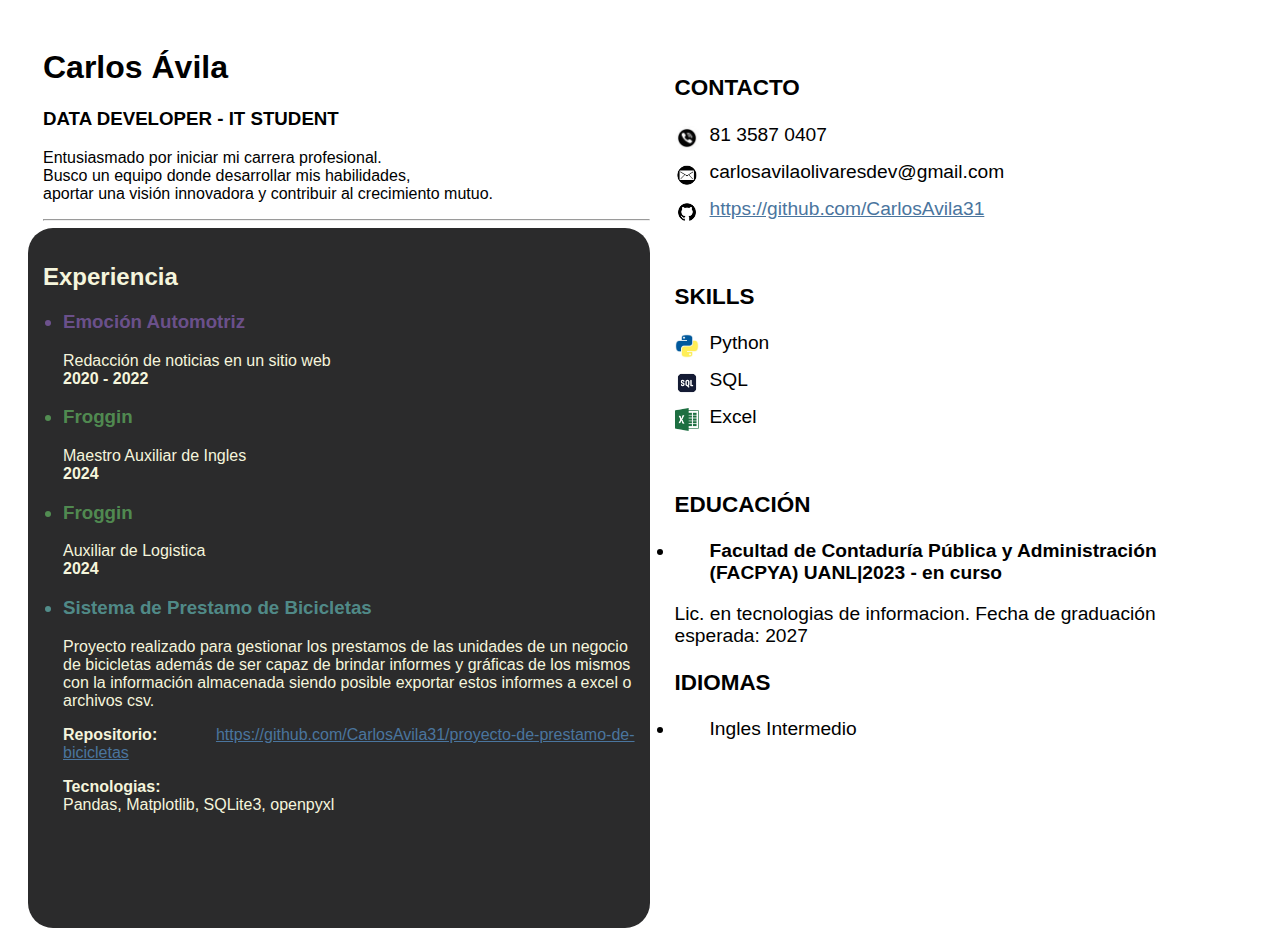
<file: CV/index.html>
<!DOCTYPE html>
<html lang="es">

<head>
    <meta charset="UTF-8">
    <meta name="viewport" content="width=device-width, initial-scale=1.0">

    <link rel="shortcut icon" href="assets/img/yo.webp" type="image/x-icon">
    <link rel="stylesheet" href="assets/css/style.css">
    <title>CV</title>

</head>

<body>
    <main class="layout">
        <div class="content">
            <header class="header">
                <h1 class="Nombre"><strong>Carlos Ávila</strong></h1>
                <h3 class="Data-Dev">DATA DEVELOPER - IT STUDENT</h3>
                <p>Entusiasmado por iniciar mi carrera profesional. <br>Busco un equipo donde desarrollar mis habilidades,
                    <br> aportar una visión innovadora y contribuir al crecimiento mutuo.
                    <hr>
                </p>
            </header>

            <div class="container">
                <h2>Experiencia</h2>
                <div class="menu">
                    <ul>
                        <li class="punto_emocion">
                            <h3 class="Emocion_Automotriz">Emoción Automotriz</h3>
                            <p>Redacción de noticias en un sitio web <br> <strong>2020 - 2022</strong></p>
                        </li>
                        <li class="punto_froggin">
                            <h3 class="Froggin">Froggin</h3>
                            <p>Maestro Auxiliar de Ingles <br> <strong>2024</strong></p>
                        </li>

                        <li class="punto_froggin">
                            <h3 class="Froggin">Froggin</h3>
                            <p>Auxiliar de Logistica <br><strong>2024</strong></p>
                        </li>

                        <li class="punto_bicis">
                            <h3 class="Sistema_bicis">Sistema de Prestamo de Bicicletas</h3>
                            <p>Proyecto realizado para gestionar los prestamos de las unidades de un negocio <br> de
                                bicicletas además de ser capaz de brindar informes y gráficas de los mismos <br> con la
                                información almacenada siendo posible exportar estos informes a excel o <br>archivos csv.
                            </p>
                            <p><strong>Repositorio: </strong><a href="https://github.com/CarlosAvila31/proyecto-de-prestamo-de-bicicletas"
                                    target="_blank"
                                    class="link">https://github.com/CarlosAvila31/proyecto-de-prestamo-de-bicicletas</a></p>
                            <p><strong>Tecnologias:</strong> <br>Pandas, Matplotlib, SQLite3, openpyxl</p>
                        </li>
                    </ul>
                </div>
            </div>
        </div>

        <aside class="aside">
            <h3>CONTACTO</h3>
            <ul>
                <li class="telefono">81 3587 0407</li>
                <li class="email">carlosavilaolivaresdev@gmail.com</li>
                <li class="github"> <a href="https://github.com/CarlosAvila31" target="_blank"
                        class="link">https://github.com/CarlosAvila31</a></li>
            </ul>

            <br>
            <h3>SKILLS</h3>
            <ul >
                <li class="python">Python</li>
                <li class="SQL">SQL</li>
                <li class="Excel">Excel</li>
            </ul>
            <br>
            <h3>EDUCACIÓN</h3>
            <ul>
                <li id="Educacion"><strong>Facultad de Contaduría Pública y Administración (FACPYA) UANL|2023 - en curso </strong></li>
            </ul>
            <p id="Educacion">Lic. en tecnologias de informacion. Fecha de graduación esperada: 2027</p>

            <h3>IDIOMAS</h3>
            <ul>
                <li id="Educacion">Ingles Intermedio</li>
            </ul>
        </aside>
    </main>



</body>

</html>
</file>
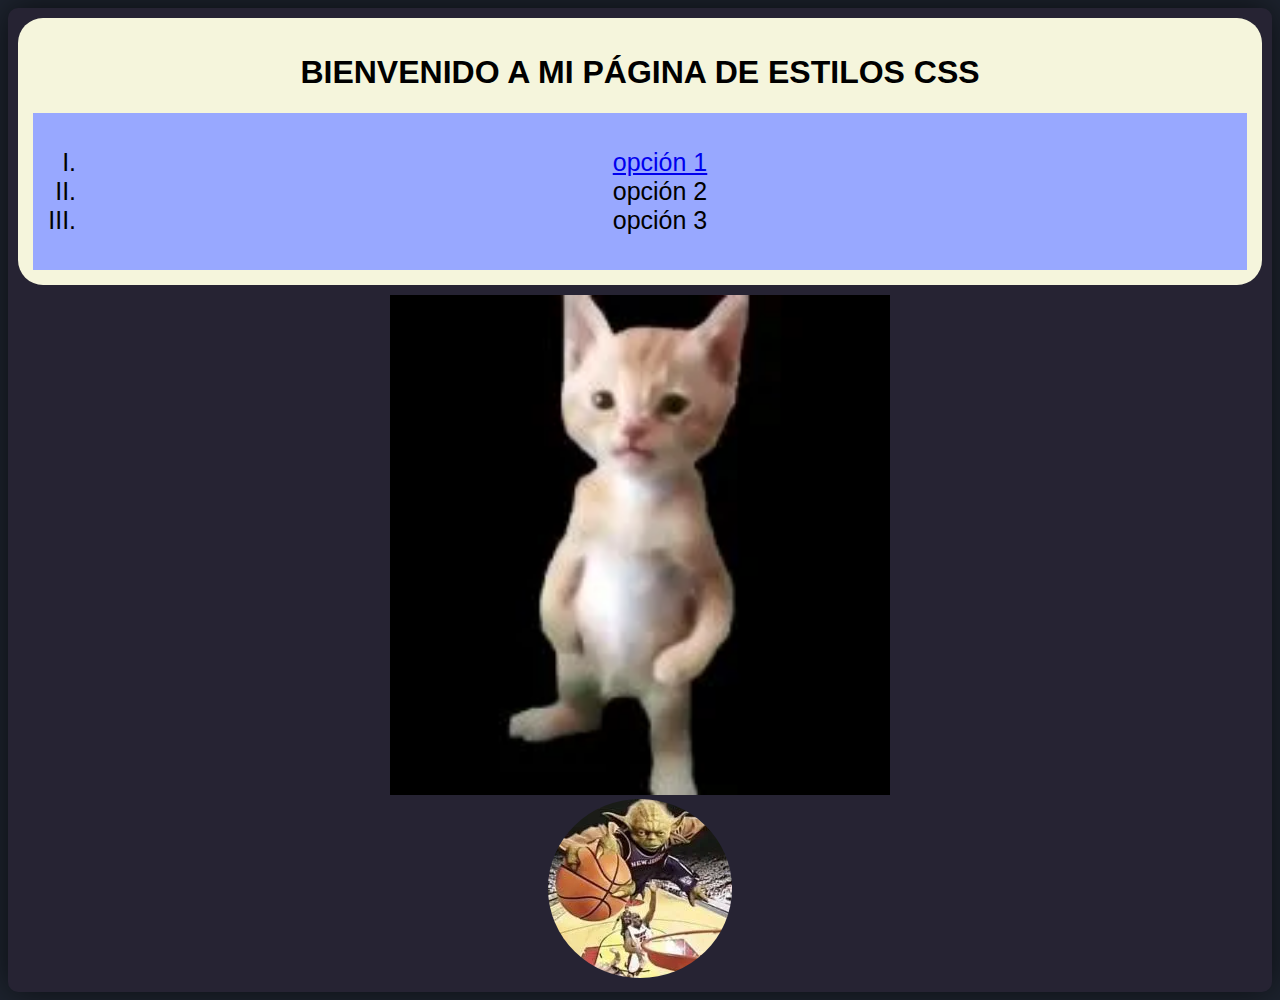
<file: design/index.html>
<!DOCTYPE html>
<html lang="es" translate="no">
<head>
    <meta charset="UTF-8">
    <title>Practica CSS</title>
    
    <!--Hoja de estilos externa de css asi bien aca-->
    <link rel="stylesheet" href="assets/css/style.css">
</head>
<body>
    <!--Inicio de la página-->

    <div id="container"> <!--Div nos permite agrupar diversos segmentos--> <!--Id es un unico identificador y class es genral y especifica diversas etiquetas-->
        
        <!--Barra superior de la página-->
        <div id="barrasuperior">
            <h1>Bienvenido a mi página de estilos css</h1>

            <!--Menu de opciones-->
            <div class="menu">
                <ol type="I">
                    <li> <a href="https://developer.mozilla.org/en-US/docs/Web/HTML/Reference/Elements/i" target="_blank" class="link">Opción 1</a></li>
                    <li>Opción 2</li>
                    <li>Opción 3</li>
                </ol>
            </div>
            <!--Fin Menu de opciones-->
        </div>
        
        <!--Fin Barra superior de la página-->

        <!--Imagen principal-->
        <div class="imgcontainer">
            <img src="assets/img/gato2.webp" class="animacion"
            alt="aqui tiene que salir un gato epico">
        <!--Fin imagen principal-->
        </div>

        <div class="foto2">
            <img src="assets/img/yoda.webp" class="animacion" alt="aqui esta yoda">
        </div>
    </div>
    <!--Fin de la página-->
    
</body>
</html>
</file>
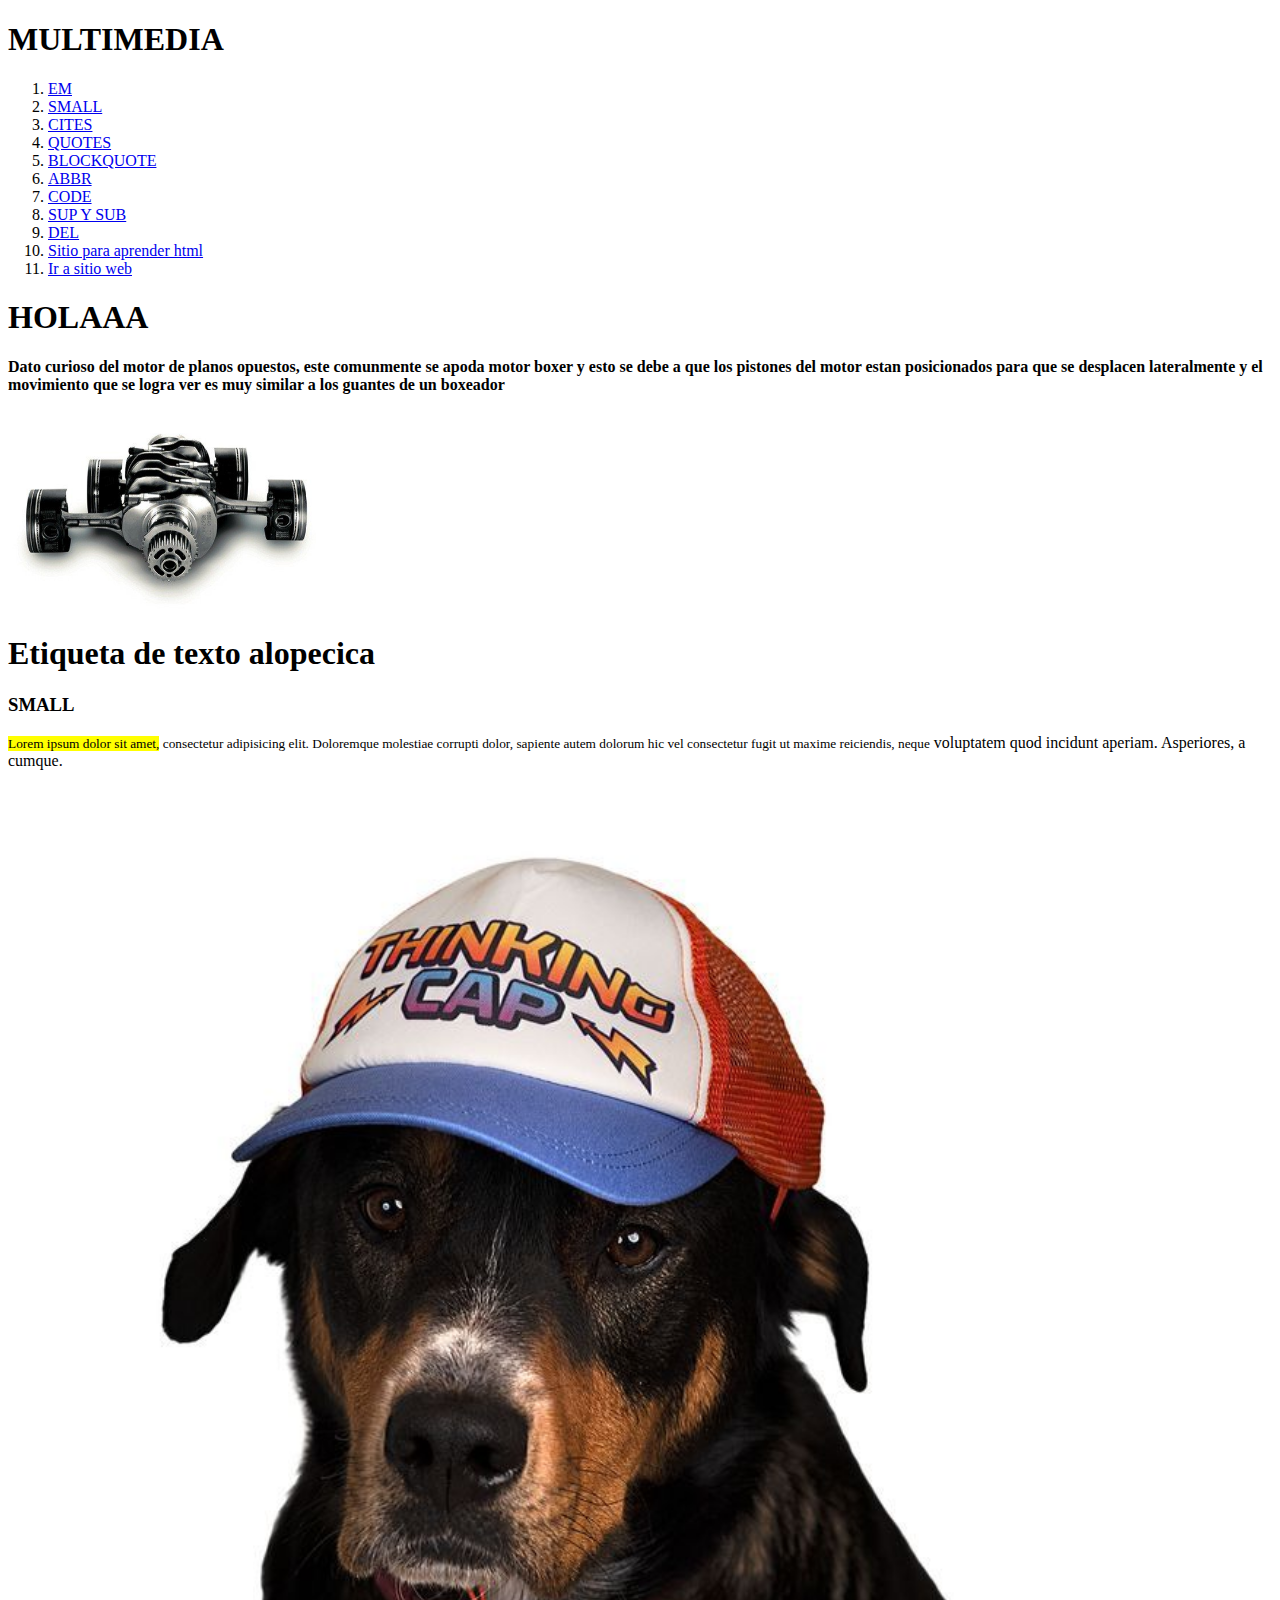
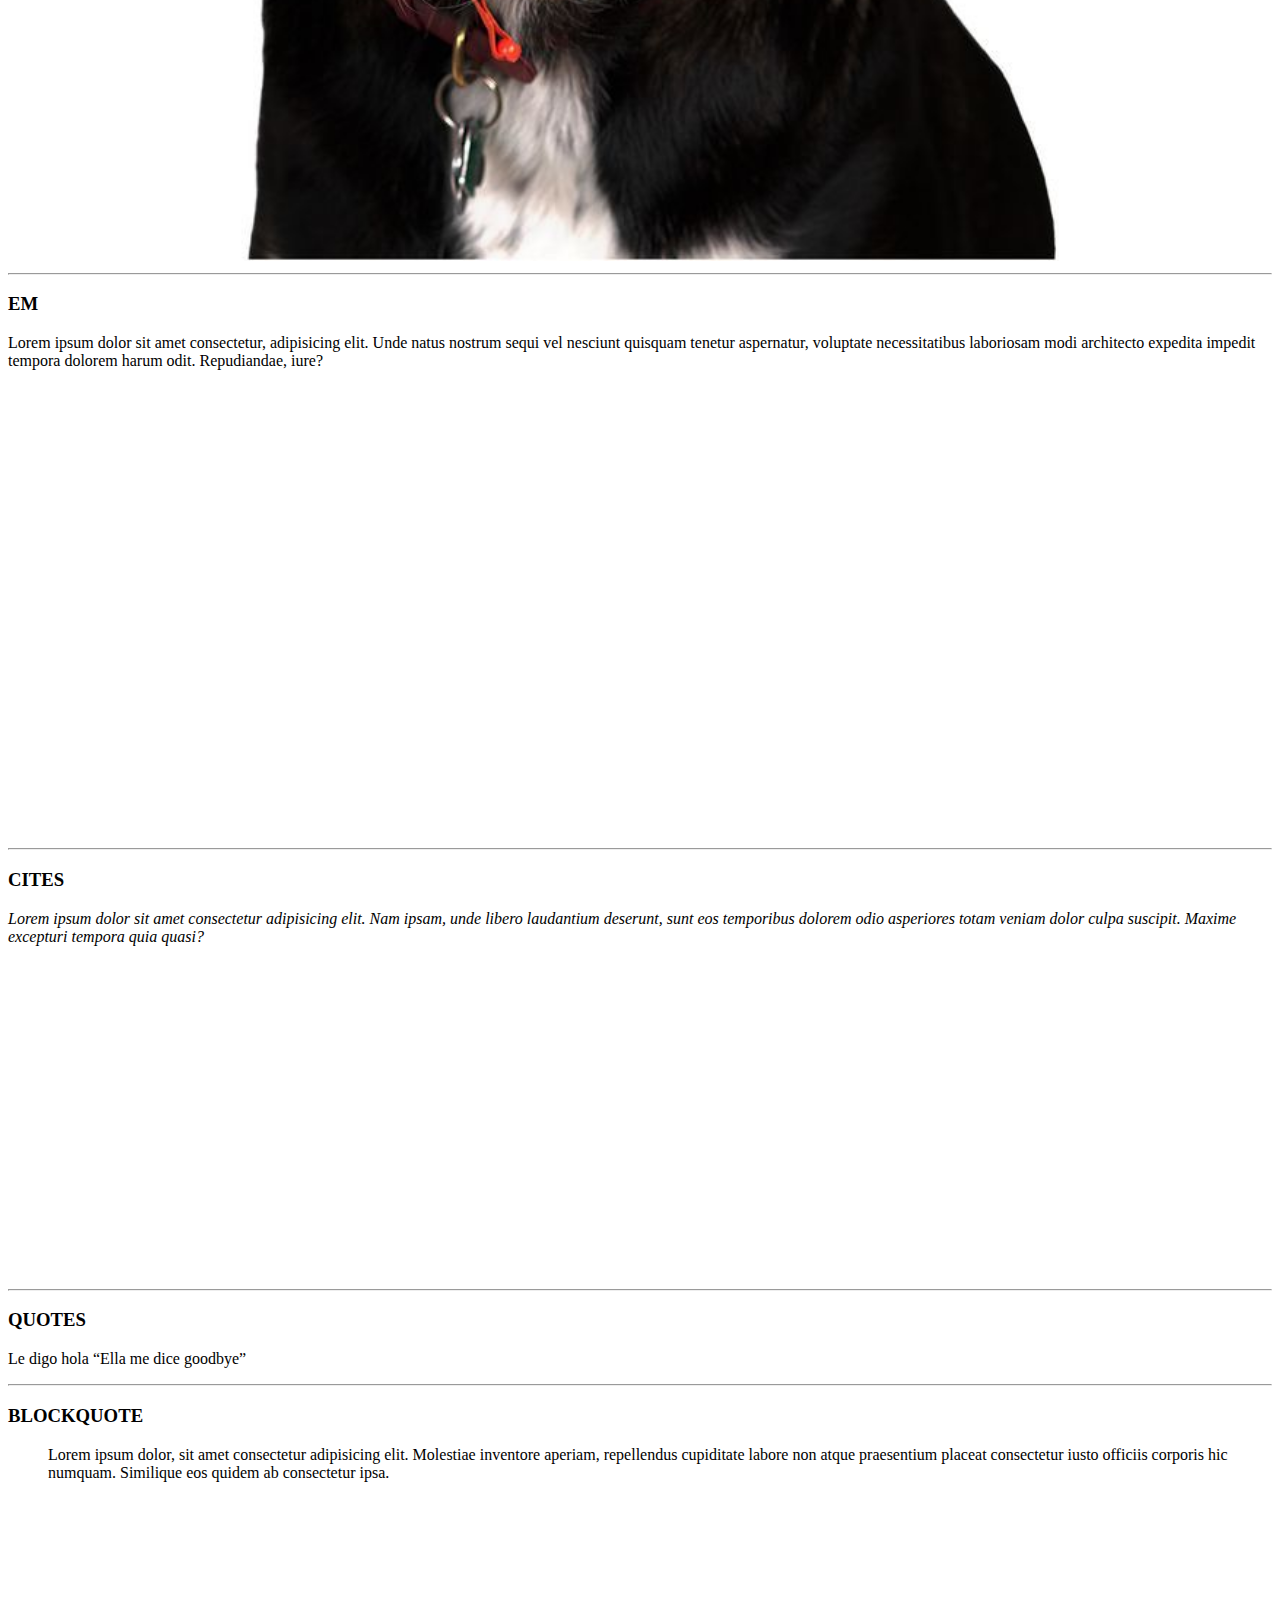
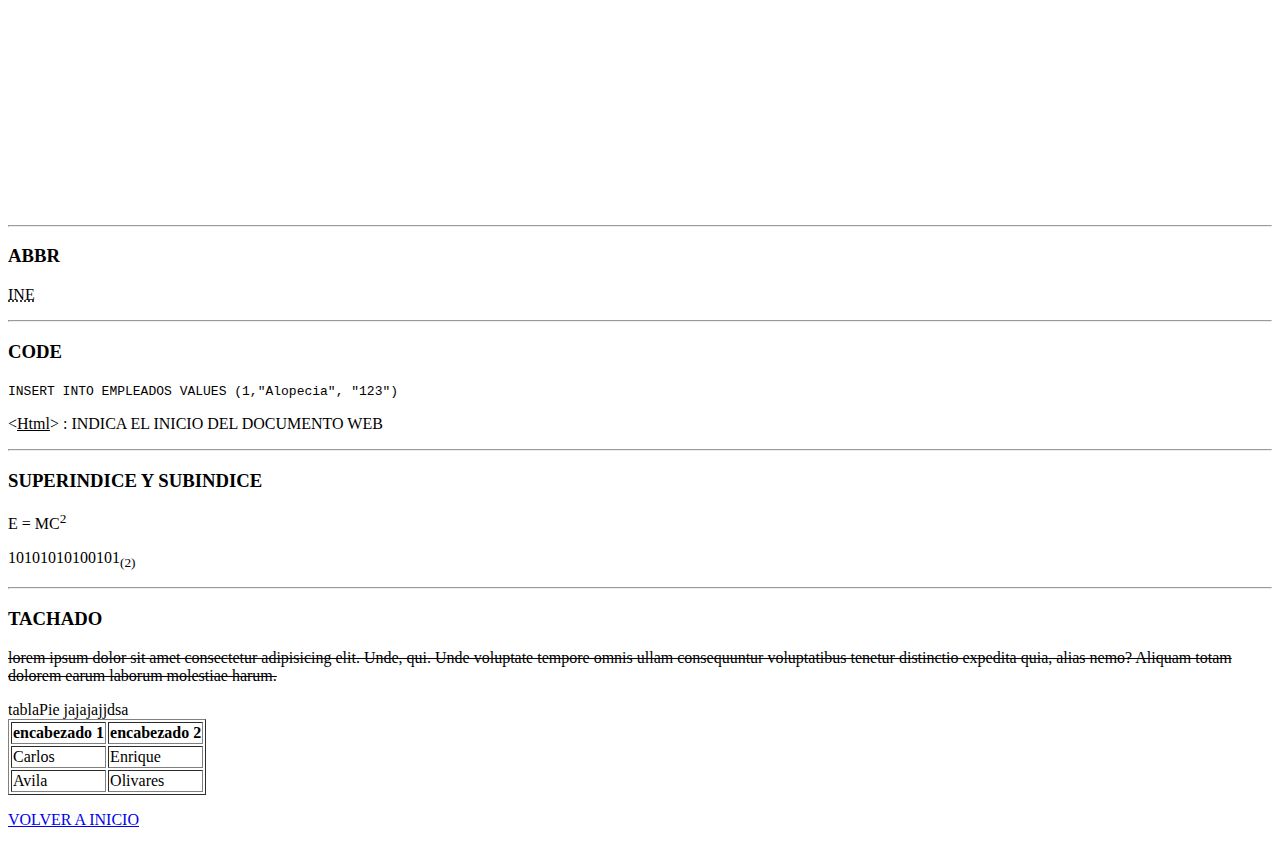
<file: pagina_etiquetas_normal/index.html>
<!DOCTYPE html>
<html lang="es" translate="no">

<head>
    <meta charset="UTF-8"> <!-- la etiquita meta te permite añadir metadatos a la pagina-->
    <title>Pagina etiquetas normal</title>
</head>

<body>
    <H1 id="inicio"> MULTIMEDIA</H1>
    <!-- Anclas comunmente se usan en menus-->
    <!-- MENU-->
    <OL>
        <LI> <a href="#em">EM</a></LI>
        <LI><a href="#small">SMALL</a></LI>
        <li> <a href="#citas">CITES</a></li>
        <LI> <a href="#quote">QUOTES</a></LI>
        <LI> <a href="#blockquote">BLOCKQUOTE</a></LI>
        <LI> <a href="#abbr">ABBR</a></LI>
        <LI> <a href="#code">CODE</a></LI>
        <LI> <a href="#sup y sub">SUP Y SUB</a></LI>
        <LI> <a href="#tachado">DEL</a></LI>
        <!-- el # indica que la ref no esta en una pagina externa sino que se encuentra dentro de la misma pagina-->
        <li> <a href="https://www-w3schools-com.translate.goog/html/?_x_tr_sl=en&_x_tr_tl=es&_x_tr_hl=es&_x_tr_pto=tc"
                target="_blank">Sitio para aprender html</a></li>
        <li> <a href="../mi_primer_pagina/index.html" target="_blank">Ir a sitio web</a></li>

    </OL>
    <h1>HOLAAA</h1>
    <h4>Dato curioso del motor de planos opuestos, este comunmente se apoda motor boxer y esto se debe a que los pistones del motor estan posicionados para que se desplacen lateralmente y el movimiento que se logra ver es muy similar a los guantes de un boxeador</h4>
    <img src="assets/img/motor-boxer_hd_13157.jpg" width="25%" alt="Aqui tiene que salir una de un motor">
    <h1>Etiqueta de texto alopecica</h1>
    <h3 id="small"> SMALL </h3>
    <p> <small> <mark> Lorem ipsum dolor sit amet,</mark> consectetur adipisicing elit. Doloremque molestiae corrupti
            dolor,
            sapiente autem
            dolorum hic vel consectetur fugit ut maxime reiciendis, neque</small> voluptatem quod incidunt aperiam.
        Asperiores, a
        cumque.</p>
    <img src="assets/img/perro_con_gorra.jpg" width="85%" alt="Ola soy Carlos">

    <hr>
    <h3 id="em"> EM</h3>
    <P> Lorem ipsum dolor sit amet consectetur, adipisicing elit. Unde natus nostrum sequi vel nesciunt quisquam tenetur
        aspernatur, voluptate necessitatibus laboriosam modi architecto expedita impedit tempora dolorem harum odit.
        Repudiandae, iure?</P>
    <iframe
        src="https://www.google.com/maps/embed?pb=!1m18!1m12!1m3!1d3594.2792700462537!2d-100.31066025645364!3d25.72827665386658!2m3!1f0!2f0!3f0!3m2!1i1024!2i768!4f13.1!3m3!1m2!1s0x866295094da26085%3A0x7262d01b7781d627!2sFACPYA%20Facultad%20de%20Contadur%C3%ADa%20P%C3%BAblica%20y%20Administraci%C3%B3n!5e0!3m2!1ses!2smx!4v1755551296691!5m2!1ses!2smx"
        width="600" height="450" style="border:0;" allowfullscreen="" loading="lazy"
        referrerpolicy="no-referrer-when-downgrade"></iframe>
    <hr>
    <h3 id="citas"> CITES </h3>
    <p> <cite> Lorem ipsum dolor sit amet consectetur adipisicing elit. Nam ipsam, unde libero laudantium deserunt, sunt
            eos temporibus dolorem odio asperiores totam veniam dolor culpa suscipit. Maxime excepturi tempora quia
            quasi?</cite></p>
            <iframe width="560" height="315" src="https://www.youtube.com/embed/YYsdcBacV2U?si=QT-NhthLFPwNULba&amp;start=99" title="YouTube video player" frameborder="0" allow="accelerometer; autoplay; clipboard-write; encrypted-media; gyroscope; picture-in-picture; web-share" referrerpolicy="strict-origin-when-cross-origin" allowfullscreen></iframe>
    <hr>
    <H3 id="quote"> QUOTES</H3>
    <p> Le digo hola <q>Ella me dice goodbye</q></p>

    <hr>
    <h3 id="blockquote"> BLOCKQUOTE </h3>
    <P>
    <blockquote> Lorem ipsum dolor, sit amet consectetur adipisicing elit. Molestiae inventore aperiam, repellendus
        cupiditate labore non atque praesentium placeat consectetur iusto officiis corporis hic numquam. Similique eos
        quidem ab consectetur ipsa.</blockquote>
    </P>
    <iframe width="560" height="315" src="https://www.youtube.com/embed/7ARFyrM6gVs?si=W5Pe4_VF4_2O7IO_" title="YouTube video player" frameborder="0" allow="accelerometer; autoplay; clipboard-write; encrypted-media; gyroscope; picture-in-picture; web-share" referrerpolicy="strict-origin-when-cross-origin" allowfullscreen></iframe>
    <hr>
    <h3 id="abbr">ABBR</h3>
    <P> <abbr title="INSTITUTO NACIONAL ELECTORAL"> INE</abbr></P>

    <hr>
    <H3 id="code"> CODE</H3> <!--Permite escribir bloques de codigo-->
    <p><code> INSERT INTO EMPLEADOS VALUES (1,"Alopecia", "123")</code></p>
    <p> &lt;<u>Html</u>&gt; : INDICA EL INICIO DEL DOCUMENTO WEB</p>
    <!-- eL &LT Y &GT ES ASCII ESTO LO PODEMOS USAR CUANDO NO SE PUEDAN USAR CIERTOS CARACTERES-->

    <hr>
    <h3 id="sup y sub"> SUPERINDICE Y SUBINDICE</h3>
    <!-- Es para los exponentes, sup es pa los de arriba sub es pa los de abajo-->
    <P> E = MC<SUP>2</SUP></P>
    <P> 10101010100101<SUB>(2)</SUB></P>

    <hr>
    <h3 id="tachado"> TACHADO</h3>
    <!-- El id me ayuda a diferenciar este h3 de todos los demas h3 para poder hacer referencia a el-->
    <p> <del> lorem ipsum dolor sit amet consectetur adipisicing elit. Unde, qui. Unde voluptate tempore omnis ullam
            consequuntur voluptatibus tenetur distinctio expedita quia, alias nemo? Aliquam totam dolorem earum laborum
            molestiae harum.</del></p>

            <table border="1"> <!--Border es opcional es para delimitar la tabla en cuadros-->
                <thead>
                    <tr><th>encabezado 1</th> <th>encabezado 2</th></tr>
                </thead>
                <tbody>
                <tr><td>Carlos</td> <td>Enrique</td></tr> <tr><td>Avila</td><td>Olivares</td></tr> <!--Cada tr corresponde a una fila de la tabla-->
                </tbody> 
                <tfoot>tablaPie jajajajjdsa</tfoot>
            </table>
    <p> <a href="#inicio">VOLVER A INICIO</a></p>
</body>


</html>
</file>
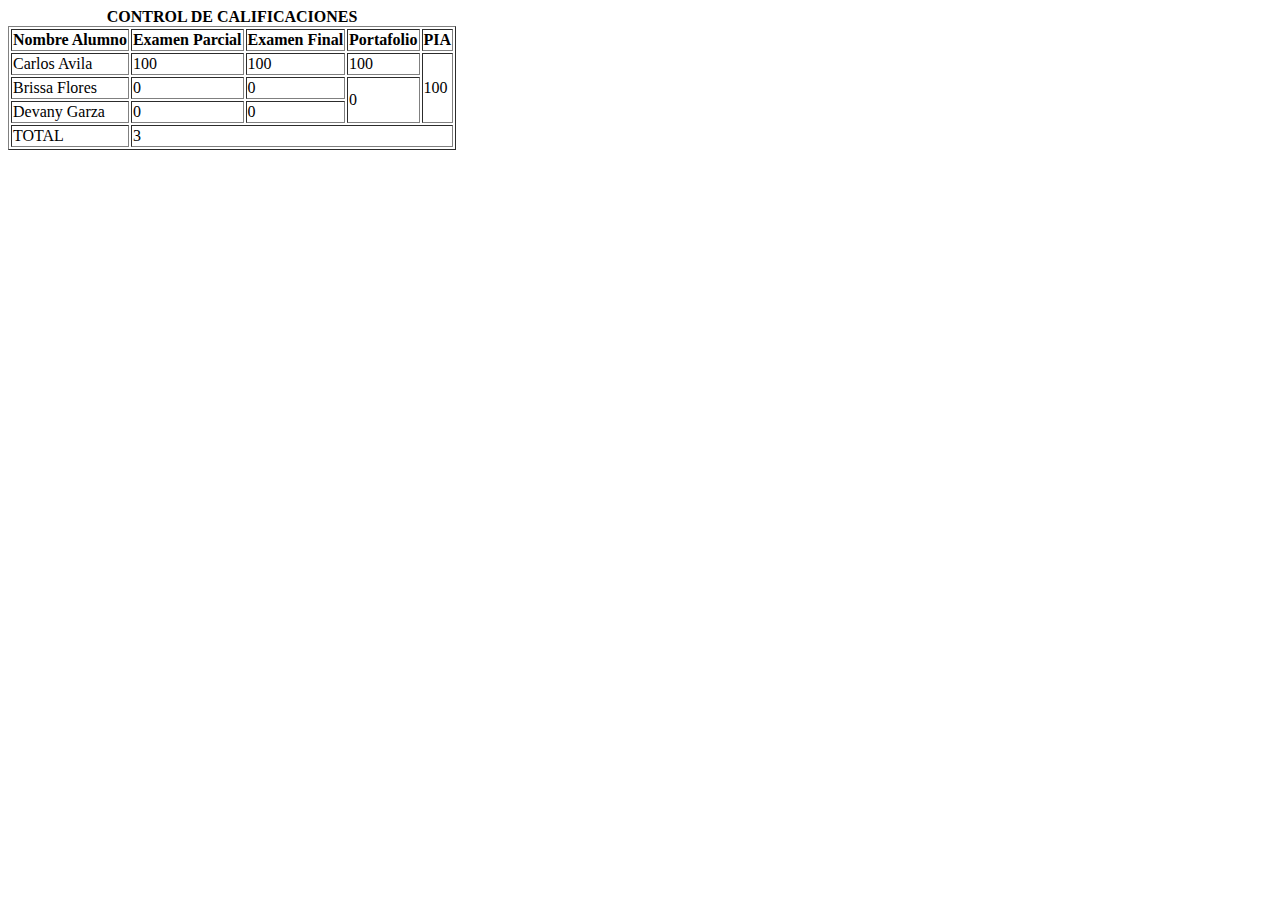
<file: tabla_calificaciones/index.html>
<!DOCTYPE html>
<html lang="es" translate="no">
    <head>
        <meta charset="UTF-8"> <!-- la etiquita meta te permite añadir metadatos a la pagina-->
        <title>CALIFICACIONES</title>
    </head>

    <body>
        <table border="1">
            <caption> <strong>CONTROL DE CALIFICACIONES</strong></caption>
            <thead>
                <tr>
                    <th>Nombre Alumno</th>
                    <th>Examen Parcial</th>
                    <th>Examen Final</th>
                    <th>Portafolio</th>
                    <th>PIA</th>
                </tr>
            </thead>
            
            <tbody>
                <tr>
                    <td>Carlos Avila</td>
                    <td>100</td>
                    <td>100</td>
                    <td>100</td>
                    <td rowspan="3">100</td> <!--Con la propiedad rowspan combinas varias filas verticalmente-->
                </tr>
                <tr>
                    <td>Brissa Flores</td>
                    <td>0</td>
                    <td>0</td>
                    <td rowspan="2">0</td>
                </tr>

                <tr>
                    <td>Devany Garza</td>
                    <td>0</td>
                    <td>0</td>
                </tr>
                
                <tr>
                    <td>TOTAL</td>
                    <td colspan="4">3</td> <!--la propiedad colspan me permite combinar varias columnas horizontalmente si lo quiero hacer verticalmente sera rowspan-->
                </tr>
            </tbody>
            
        </table>    
    </body>
</html>

</html>
</file>
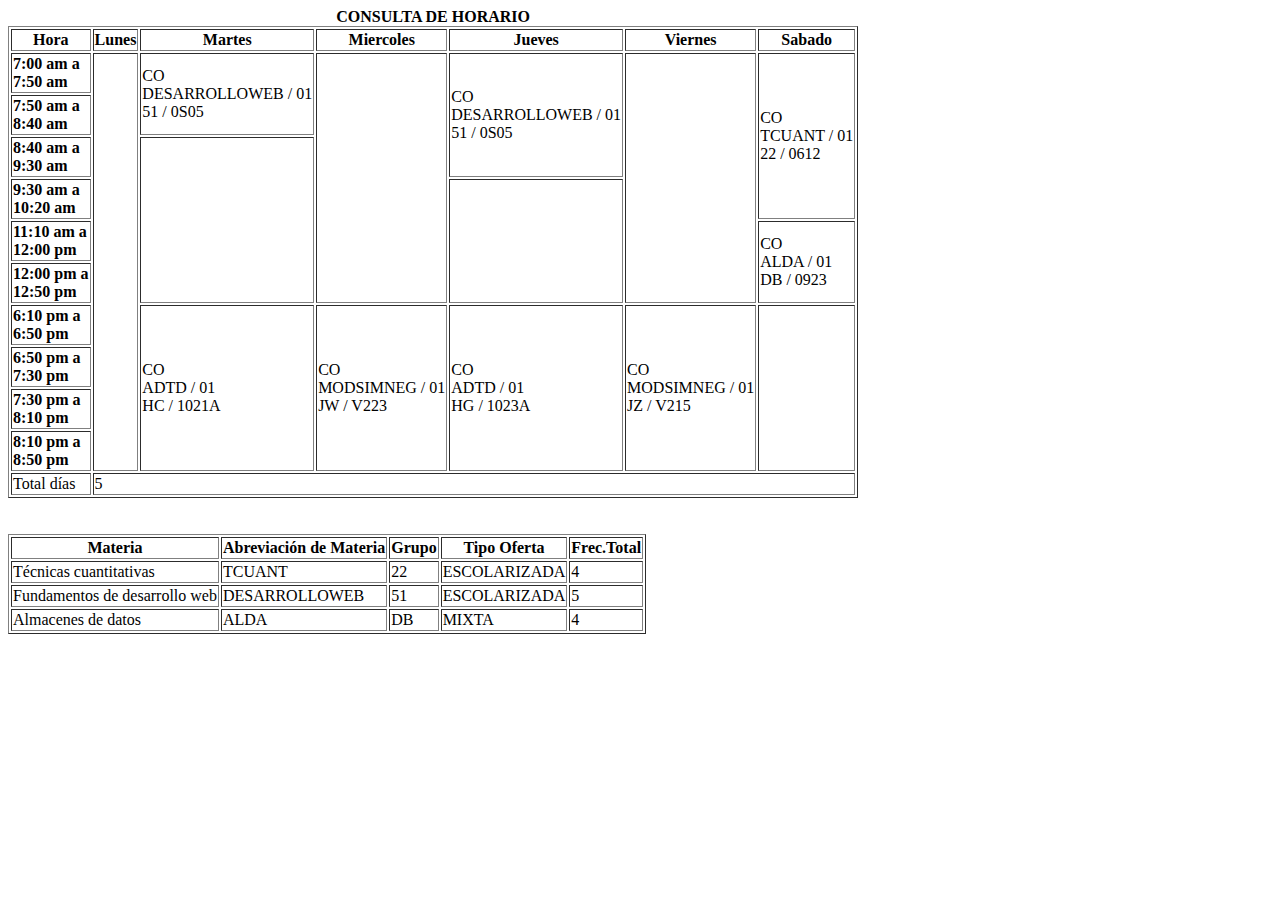
<file: tabla_horario/index.html>
<!DOCTYPE html>
<html lang="es" translate="no">
    <head>
        <meta charset="UTF-8"> <!-- la etiquita meta te permite añadir metadatos a la pagina-->
        <title>Tabla Horario</title>
    </head>

    <body>
        <table border="1">
            <caption> <strong>CONSULTA DE HORARIO</strong></caption>
            <thead>
                <tr>
                    <th>Hora</th>
                    <th>Lunes</th>
                    <th>Martes</th>
                    <th>Miercoles</th>
                    <th>Jueves</th>
                    <th>Viernes</th>
                    <th>Sabado</th>
                </tr>
            </thead>
            
            <tbody>
                <tr>
                    <td><strong>7:00 am a <br>7:50 am</strong></td>
                    <td rowspan="10"></td>
                    <td rowspan="2">CO <br> DESARROLLOWEB / 01 <br> 51 / 0S05</td>
                    <td rowspan="6"></td>
                    <td rowspan="3">CO <br> DESARROLLOWEB / 01 <br> 51 / 0S05</td>
                    <td rowspan="6"></td>
                    <td rowspan="4">CO <br>TCUANT / 01 <br>22 / 0612</td>
                </tr>
                <tr>
                    <td><strong>7:50 am a <br>8:40 am</strong></td>
                </tr>

                <tr>
                    <td><strong>8:40 am a <br>9:30 am</strong></td>
                    <td rowspan="4"></td>
                </tr>
                
                <tr>
                    <td><strong>9:30 am a <br>10:20 am</strong></td>
                    <td rowspan="3"></td>
                </tr>

                <tr>
                    <td><strong>11:10 am a <br>12:00 pm</strong></td>
                    <td rowspan="2">CO <br> ALDA / 01 <br> DB / 0923</td>
                </tr>
                <tr>
                    <td><strong>12:00 pm a <br>12:50 pm</strong></td>
                </tr>
                <tr>
                    <td><strong>6:10 pm a <br>6:50 pm</strong></td>
                    <td rowspan="4">CO <br> ADTD / 01 <br> HC / 1021A</td>
                    <td rowspan="4">CO <br> MODSIMNEG / 01 <br> JW / V223</td>
                    <td rowspan="4">CO <br> ADTD / 01 <br> HG / 1023A</td>
                    <td rowspan="4">CO <br> MODSIMNEG / 01 <br> JZ / V215</td>
                    <td rowspan="4"></td>
                </tr>
                <tr>
                    <td><strong>6:50 pm a <br>7:30 pm</strong></td>
                </tr>
                <tr>
                    <td><strong>7:30 pm a <br>8:10 pm</strong></td>
                </tr>
                <tr>
                    <td><strong>8:10 pm a <br>8:50 pm</strong></td>
                </tr>

                <tr>
                    <td>Total días</td>
                    <td colspan="6">5</td>
                </tr>
            </tbody>
            
        </table>
        <br>
        <br>
        <table border="1">
            <thead>
                <tr>
                    <th><strong>Materia</strong></th>
                    <th><strong>Abreviación de Materia</strong></th>
                    <th><strong>Grupo</strong></th>
                    <th><strong>Tipo Oferta</strong></th>
                    <th><strong>Frec.Total</strong></th>
                </tr>
            </thead>

            <tbody>
                <tr>
                    <td>Técnicas cuantitativas</td>
                    <td>TCUANT</td>
                    <td>22</td>
                    <td>ESCOLARIZADA</td>
                    <td>4</td>
                </tr>

                <tr>
                    <td>Fundamentos de desarrollo web</td>
                    <td>DESARROLLOWEB</td>
                    <td>51</td>
                    <td>ESCOLARIZADA</td>
                    <td>5</td>
                </tr>

                <tr>
                    <td>Almacenes de datos</td>
                    <td>ALDA</td>
                    <td>DB</td>
                    <td>MIXTA</td>
                    <td>4</td>
                </tr>
            </tbody>


        </table>
    </body>
</html>

</html>
</file>
<file: CV/assets/css/style.css>
html, body{
    background: rgb(255, 255, 255);
    margin: 50;
    height: 100%;
    font-family: 'Franklin Gothic Medium', 'Arial Narrow', Arial, sans-serif;
}

.layout{
    display: flex;
    height: 100vh;
    padding: 20px;
}

.content{
    flex: 0.9;
    display: flex;
    flex-direction: column;
}

.header{
    background: white;
    height: 200px;
    text-align: initial;
    font-size: medium;
    padding-left: 15px;
    font-family: 'Lucida Sans', 'Lucida Sans Regular', 'Lucida Grande', 'Lucida Sans Unicode', Geneva, Verdana, sans-serif;
}

.container{
    flex: 1;
    background: rgb(43, 43, 44);
    text-align: justify;
    font-size: medium;
    color: beige;
    padding: 15px;
    border-radius: 25px;
}

.container ul {
    list-style-type: disc; /* aseguramos que se vean los puntos */
    padding-left: 20px;
}

.container li::marker {
    font-size: 1.2em; /* opcional: agrandar los puntos */
}

/* Color distinto por item */
.punto_emocion::marker {
    color: rgba(132, 95, 175, 0.747);
}

.punto_froggin::marker {
    color: rgba(95, 175, 95, 0.747);
}

.punto_bicis::marker {
    color: rgba(95, 175, 171, 0.747);
}

.Emocion_Automotriz{
    color: rgba(132, 95, 175, 0.747);
}

.Froggin{
    color: rgba(95, 175, 95, 0.747);;
}

.Sistema_bicis{
    color: rgba(95, 175, 171, 0.747);;
}

.aside{
    flex: 0.8;
    background: white;
    font-size: larger;
    padding: 25px;
}

.link{
    color: rgb(74, 117, 158);
}
.link:hover {
    color: #da1111;
    cursor: pointer;
}

.aside ul {
    list-style: none; /* quitamos los puntos */
    padding: 0;
}



.aside li {
    position: relative;
    padding-left: 35px;
    margin-bottom: 15px;
}

.aside li::before {
    content: "";
    position: absolute;
    left: 0;
    top: 2px;
    width: 24px;
    height: 24px;
    background-size: contain;
    background-repeat: no-repeat;
    transition: transform 0.2s ease-in-out; /* animación suave */
}

/* Teléfono */
.telefono::before {
    background-image: url("../img/telefono.webp");
}

/* Email */
.email::before {
    background-image: url("../img/email.webp");
}

/* GitHub */
.github::before {
    background-image: url("../img/github.webp");
}

/* Efecto hover */
.aside li:hover::before {
    transform: scale(1.2); /* aumenta un 20% */
}

.python::before{
    background-image: url("../img/python.webp");
}

.SQL::before{
    background-image: url("../img/sql.webp");
}

.Excel::before{
    background-image: url("../img/excel.webp");
}

#Educacion {
    list-style-type: disc; /* Customizing bullet type with CSS */
    font-family: 'Lucida Sans', 'Lucida Sans Regular', 'Lucida Grande', 'Lucida Sans Unicode', Geneva, Verdana, sans-serif;
}
</file>
<file: design/assets/css/style.css>
/*Empiaza el diseño de mi página web*/

/* Si quiero hacer algo en toda la pagina utilizo mi etiqueta html que justo ser refiere a toda la pagina directa*/
html {
    font-family: 'Franklin Gothic Medium', 'Arial Narrow', Arial, sans-serif;
    color: white;
}

body{
    background-color: #1d232e;
}

/*Cuando son ids se referencia con # */
#container{
    background-color: #262333;
    padding: 10px;  /*Padding es aplicar espacios*/
    border-radius: 10px; /*Redondea los bordes */
    text-align: center;
    box-shadow: 0px -1px 35px -1px rgba(0,0,0,0.67);
    -webkit-box-shadow: 0px -1px 35px -1px rgba(0,0,0,0.67);
    -moz-box-shadow: 0px -1px 35px -1px rgba(0,0,0,0.67);;
}

#barrasuperior{
    background-color: beige;
    color: black;
    text-transform: uppercase;
    padding: 15px;
    border-radius: 25px;
}

.menu{
    background-color: #98a8ff;
    padding: 10px;
    text-transform: lowercase;
    text-decoration: double;
    font-size: 25px;
}


.link:hover {
    color: #da1111;
    cursor: pointer;
}

/*Cuando son clases se referencia con . */

.imgcontainer{
    margin-top: 10px; /*Lo separa del bloque de arriba*/
}

.imgcontainer > img{ /* Si no pusiera img se modificarian todas las imagenes de la pagina */
    width: 500px;
    height: 500px;
}

.foto2 > img{
    border-radius: 50%;
}

/*.animacion{
    border-radius: 50%;  
}
*/
.animacion:hover{
    width: 400px;
    height: 400px;
    cursor: pointer;
}
</file>
